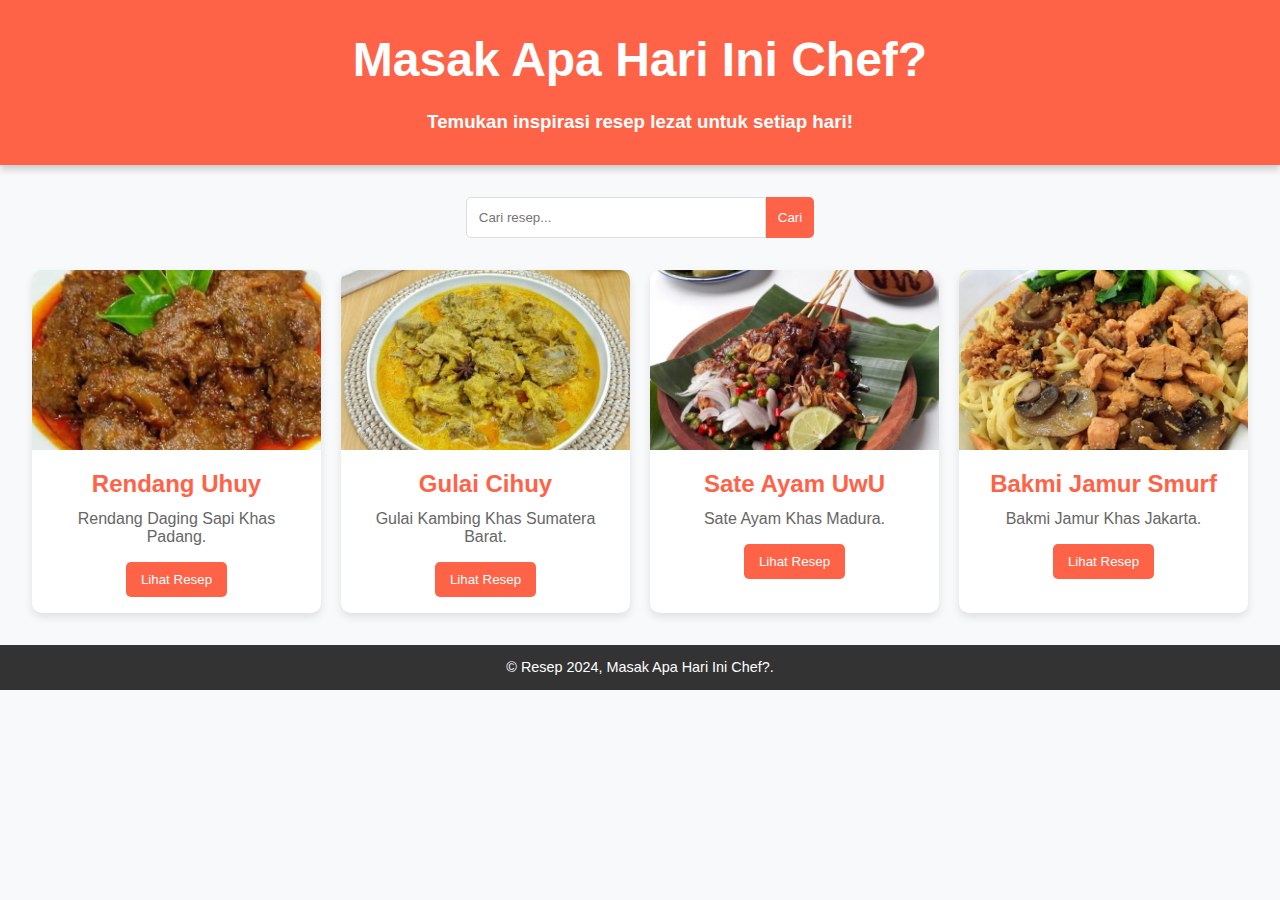
<file: Project 1/index.html>
<!DOCTYPE html>
<html lang="id">
<head>
    <meta charset="UTF-8">
    <meta name="viewport" content="width=device-width, initial-scale=1.0">
    <title>Resep Masakan</title>
    <link rel="stylesheet" href="style.css">
</head>
<body>

    <!-- Header -->
    <header>
        <h1>Masak Apa Hari Ini Chef?</h1>
        <h3>Temukan inspirasi resep lezat untuk setiap hari!</h3>
    </header>

    <!-- Search Bar -->
    <section class="search-bar">
        <input type="text" placeholder="Cari resep...">
        <button>Cari</button>
    </section>

    <!-- Recipe List -->
    <section class="recipe-list">
        <article class="recipe">
            <img src="Ini Rendang.png" alt="Rendang">
            <div class="recipe-info">
                <h2>Rendang Uhuy</h2>
                <p>Rendang Daging Sapi Khas Padang.</p>
                <button>Lihat Resep</button>
            </div>
        </article>
        
        <article class="recipe">
            <img src="Ini Gulai Kambing.png" alt="Gulai">
            <div class="recipe-info">
                <h2>Gulai Cihuy</h2>
                <p>Gulai Kambing Khas Sumatera Barat.</p>
                <button>Lihat Resep</button>
            </div>
        </article>
        
        <article class="recipe">
            <img src="Sate Madura.png" alt="Sate">
            <div class="recipe-info">
                <h2>Sate Ayam UwU</h2>
                <p>Sate Ayam Khas Madura.</p>
                <button>Lihat Resep</button>
            </div>
        </article>
        
        <article class="recipe">
            <img src="Bakmi Jamur.png" alt="Bakmi">
            <div class="recipe-info">
                <h2>Bakmi Jamur Smurf</h2>
                <p>Bakmi Jamur Khas Jakarta.</p>
                <button>Lihat Resep</button>
            </div>
        </article>
    </section>

    <!-- Footer -->
    <footer>
        <p>&copy; Resep 2024, Masak Apa Hari Ini Chef?.</p>
    </footer>

</body>
</html>
</file>
<file: Project 1/style.css>
/* Reset */
* {
    margin: 0;
    padding: 0;
    box-sizing: border-box;
    font-family: 'Arial', sans-serif;
}

/* Body */
body {
    background-color: #f8f9fa;
    color: #333;
}

/* Header */
header {
    text-align: center;
    padding: 2em 0;
    background: #ff6347;
    color: #fff;
    box-shadow: 0 4px 8px rgba(0, 0, 0, 0.2);
}

header h1 {
    font-size: 3em;
    margin-bottom: 0.5em;
}

header p {
    font-size: 1.2em;
}

/* Search Bar */
.search-bar {
    display: flex;
    justify-content: center;
    margin: 2em 0;
}

.search-bar input {
    padding: 12px;
    width: 300px;
    border: 1px solid #ddd;
    border-radius: 5px 0 0 5px;
}

.search-bar button {
    padding: 12px;
    background-color: #ff6347;
    color: #fff;
    border: none;
    border-radius: 0 5px 5px 0;
    cursor: pointer;
    transition: background 0.3s ease;
}

.search-bar button:hover {
    background-color: #e5533d;
}

/* Recipe List */
.recipe-list {
    display: grid;
    gap: 20px;
    grid-template-columns: repeat(auto-fit, minmax(250px, 1fr));
    padding: 0 2em;
    margin-bottom: 2em;
}

.recipe {
    background-color: #fff;
    border-radius: 10px;
    box-shadow: 0 4px 8px rgba(0, 0, 0, 0.1);
    overflow: hidden;
    transition: transform 0.3s ease;
}

.recipe:hover {
    transform: scale(1.05);
}

.recipe img {
    width: 100%;
    height: 180px;
    object-fit: cover;
}

.recipe-info {
    padding: 1em;
    text-align: center;
}

.recipe h2 {
    font-size: 1.5em;
    color: #ff6347;
    margin-bottom: 0.5em;
}

.recipe p {
    font-size: 1em;
    color: #666;
    margin-bottom: 1em;
}

.recipe button {
    padding: 10px 15px;
    background-color: #ff6347;
    color: #fff;
    border: none;
    border-radius: 5px;
    cursor: pointer;
    transition: background 0.3s ease;
}

.recipe button:hover {
    background-color: #e5533d;
}

/* Footer */
footer {
    background-color: #333;
    color: #fff;
    text-align: center;
    padding: 1em;
    font-size: 0.9em;
}
</file>
